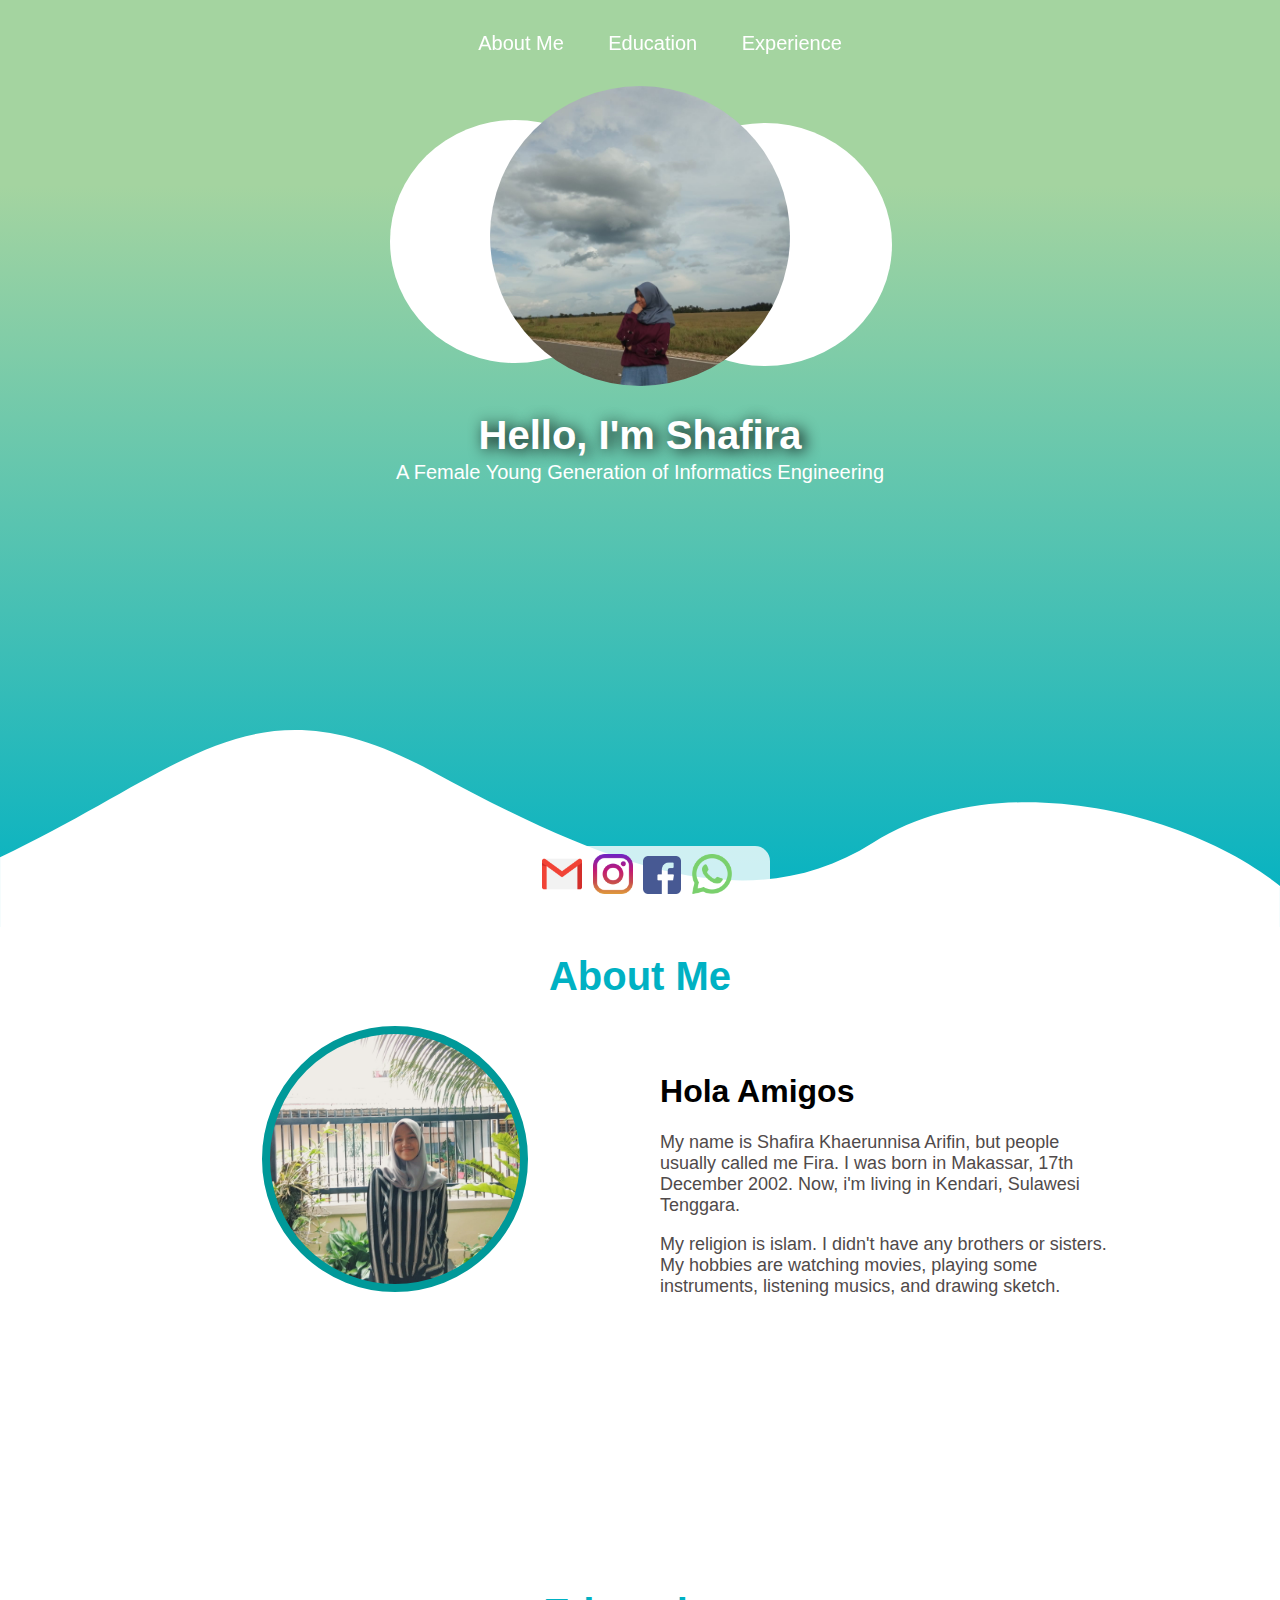
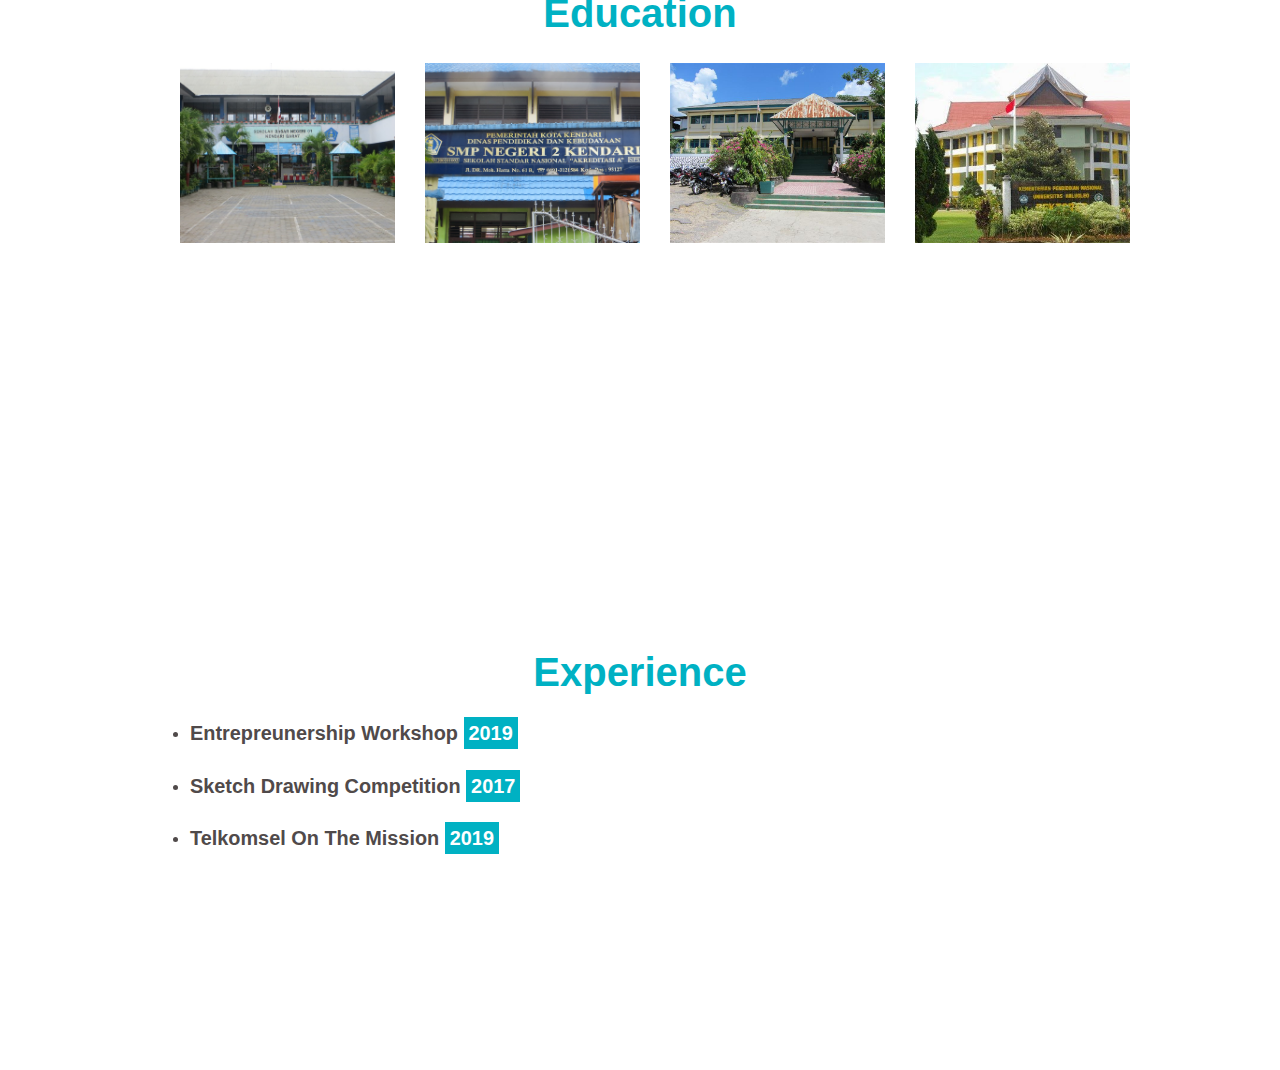
<file: index.html>
<!DOCTYPE html>
<html lang="en">
<head>
    <meta charset="UTF-8">
    <meta name="viewport" content="width=device-width, initial-scale=1.0">
    <meta http-equiv="X-UA-Compatible" content="ie=edge">
    <title>Shafira's Portofolio</title>
    <link rel="stylesheet" href="asset/css/style.css">
</head>
<body>
    <section>
        <nav>
            <div class="toggle">
                <button onclick="menu_open()" class="tombol tombol navigasi">Menu</button>
            </div>
            <ul style="padding-top:20px;" id="menu-list" >
                <li><a href="#aboutme">About Me</a></li>
                <li><a href="#education">Education</a></li>
                <li><a href="#experience">Experience</a></li>
            </ul>
        </nav>
            <div class="sosmed">
                <div class="isi-sosmed">
                        <a href="mailto:shafirakhaerunnisa77@gmail.com" target="_blank"><img src="./asset/image/gmail (1).png"></a>
                        <a href="https://www.instagram.com/shaafira.ka/" target="_blank"><img src="./asset/image/instagram (1).png"></a>
                        <a href="https://www.facebook.com/shafira.oma" target="_blank"><img style="width:38px;" src="./asset/image/facebook (1).png"></a>
                        <a href="https://api.whatsapp.com/send?phone=6282248038672&text=Assalamualaikum" target="_blank"><img src="./asset/image/whatsapp.png"></a>

                </div>
            </div>
        <div class="banner">
        <center>
            <l--//membuat circle --></l-->
            <div id="circle3"></div>
            <div id="circle2"></div>
            <div id="circle"></div>

            <div class="title">
                <h1 class="name">Hello, I'm Shafira</h1>
                <p>
                    A Female Young Generation of Informatics Engineering
                </p>
            </div>
        </center>
        </div>

        <!-- //menambah separator dengan svg curves-->
        <!-- Start SVG Curve -->
				<svg  id="curve"
                viewBox="0 0 1400 214.953"
              xml:space="preserve">
         <path style="opacity:1;fill:;" d="M0,139.29C207.803,40.048,277.683-60.968,472.864,45.364
             c195.181,106.331,346.987,163.042,481.928,77.975c134.939-85.065,337.348-34.515,437.348,41.225c100,75.743,7.861,6.627,7.861,6.627
             v73.387H0V139.29z"/>
         </svg>
         <!-- End SVG Curve -->
    </section>
    <div id="wrapper">
            <section class="sec2">
                    <div class="content">
                            <div >
                      <h1 class="title-content">About Me</h1>
                      <div class="left-menu">
                                    <div class="circle-avatar"></div>
                      </div>
                      <div class="right-menu">
                                <h1>Hola Amigos</h1>
                                    <p>
                                        My name is Shafira Khaerunnisa Arifin, but people usually called me Fira. I was born in Makassar, 17th December 2002. Now, i'm living in Kendari, Sulawesi Tenggara. 
                                    </p>
                                    <p>
                                       My religion is islam. I didn't have any brothers or sisters. My hobbies are watching movies, playing some instruments, listening musics, and drawing sketch. 
                                    </p>
                                    <p>
                                        
                      </div>
    </div>
    </section>
    <section class="sec3" id="education">
            <div class="content content-float">
			<h1 class="title-content">Education</h1>
			<div class="area-card">
			<div class="card">
			<div class="card-header" style="background:url('asset/image/10.jpg') ;background-size : cover;">
			</div>
			<div class="card-body">
			<p style="color:#fff">
		    <b>SDN 01 Kendari Barat</b>
			<br/>
		    <i>2006-2013</i>
				</p>
	            <a href="#modal-sd" class="tombol tombol-link">Detail</a>
				</div>
			    </div>
				<div class="card">
				<div class="card-header" style="background:url('asset/image/13.jpg') ;background-size : cover;">
			</div>
			<div class="card-body">
		        <p style="color:#fff">
					<b>SMP Negeri 2 Kendari</b>
					<br/>
				<i>2013-2016</i>
					</p>
                    <a href="#modal-smp" class="tombol tombol-link">Detail</a>
							</div>
						</div>
						<div class="card">
							<div class="card-header" style="background:url('asset/image/2.jpg') ;background-size : cover;">
							</div>
							<div class="card-body">
								<p style="color:#fff">
									<b>SMA Negeri 1 Kendari </b>
									<br/>
									<i>2016-2019</i>
								</p>
								<a href="#modal-sma" class="tombol tombol-link">Detail</a>
							</div>
						</div>
						<div class="card">
							<div class="card-header" style="background:url('asset/image/uholeo.jpg') ;background-size : cover;">
							</div>
							<div class="card-body">
								<p style="color:#fff">
									<b>Halu Oleo<br/>University </b>
									<br/>
									<i>2019-Now(SMT 1)</i>
								</p>
								<a href="#modal-unsika" class="tombol tombol-link">Detail</a>
							</div>
						</div>
					</div>
			</div> 
            <svg  id="curve2"
						 viewBox="0 0 1400 214.953"
					 xml:space="preserve">
				<path style="opacity:1;fill:;" d="M0,139.29C207.803,40.048,277.683-60.968,472.864,45.364
					c195.181,106.331,346.987,163.042,481.928,77.975c134.939-85.065,337.348-34.515,437.348,41.225c100,75.743,7.861,6.627,7.861,6.627
					v73.387H0V139.29z"/>
				</svg>
    </section>

    <section class="sec4" id="experience">

            <div class="content">
                      <h1 class="title-content" style="padding-bottom:15px;">Experience</h1>
                      <p>
                          <ul class="text-experience">
                              <li >
                                  <h3>Entrepreunership Workshop <label class="label label-utama">2019</label></h3>
                                  <div class="text">
                                  </div>
                              </li>
                              <li >
                                  <h3>Sketch Drawing Competition <label class="label label-info">2017</label></h3>
                                  <div class="text">
                                  </div>
                              </li>
                              <li >
                                  <h3>Telkomsel On The Mission  <label class="label label-info">2019</label></h3>
                                  </div>
                              </li>
                          </ul>
                      </p>
                  </div>
              </section>
            </div>
            <div class="detail" id="modal-sd">
                <div class="detail-sekolah" >
                    <div class="header-detail">
                        <h3>SD Negeri 01 Kendari Barat</h3>
                        <a class="tombol tombol-close" href="#close">Close</a>
                    </div>
                    <div class="body-detail">
                        <p>
                            I've studied in elementary school SD Negeri 01 Kendari Barat on 2006 and graduated on 2013.
                        </p>
                    </div>
                </div>
            </div>
    
            <div class="detail" id="modal-smp">
                <div class="detail-sekolah" >
                    <div class="header-detail">
                        <h3>SMP Negeri 2 Kendari</h3>
                        <a class="tombol tombol-close" href="#close">Close</a>
                    </div>
                    <div class="body-detail">
                        <p>
                        I've studied in junior high school SMP Negeri 2 Kendari Barat on 2013 and graduated on 2016.    
                        </p>
                    </div>
                </div>
            </div>
    
            <div class="detail" id="modal-sma">
                <div class="detail-sekolah" >
                    <div class="header-detail">
                        <h3>SMA Negeri 1 Kendari</h3>
                        <a class="tombol tombol-close" href="#close">Close</a>
                    </div>
                    <div class="body-detail">
                        <p>
                        I've studied in high school SMA Negeri 1 Kendari on 2016 and graduated on 2019.
                        </p>
                    </div>
                </div>
            </div>
            <div class="detail" id="modal-unsika">
                <div class="detail-sekolah" >
                    <div class="header-detail">
                        <h3>Halu Oleo University</h3>
                        <a class="tombol tombol-close" href="#close">Close</a>
                    </div>
                    <div class="body-detail">
                        <p>
                            Now i studied in Halu Oleo University and my major is S1-Informatics Engineering on technic faculty.
                        </p>
                    </div>
                </div>
            </div>
         <script type="text/javascript">
                function menu_open() {
                    let menu_list = document.getElementById('menu-list');
                    let tombol_navigasi = document.getElementsByClassName('tombol-navigasi')[0];
                    menu_list.className = " tampilkan";
                    tombol_navigasi.setAttribute('onclick', 'menu_close()');
                }
    
                function menu_close() {
                    let menu_list = document.getElementById('menu-list');
                    let tombol_navigasi = document.getElementsByClassName('tombol-navigasi')[0];
                    menu_list.className = " hidden";
                    tombol_navigasi.setAttribute('onclick', 'menu_open()');
                }
            </script>
</body>
</html>
</file>
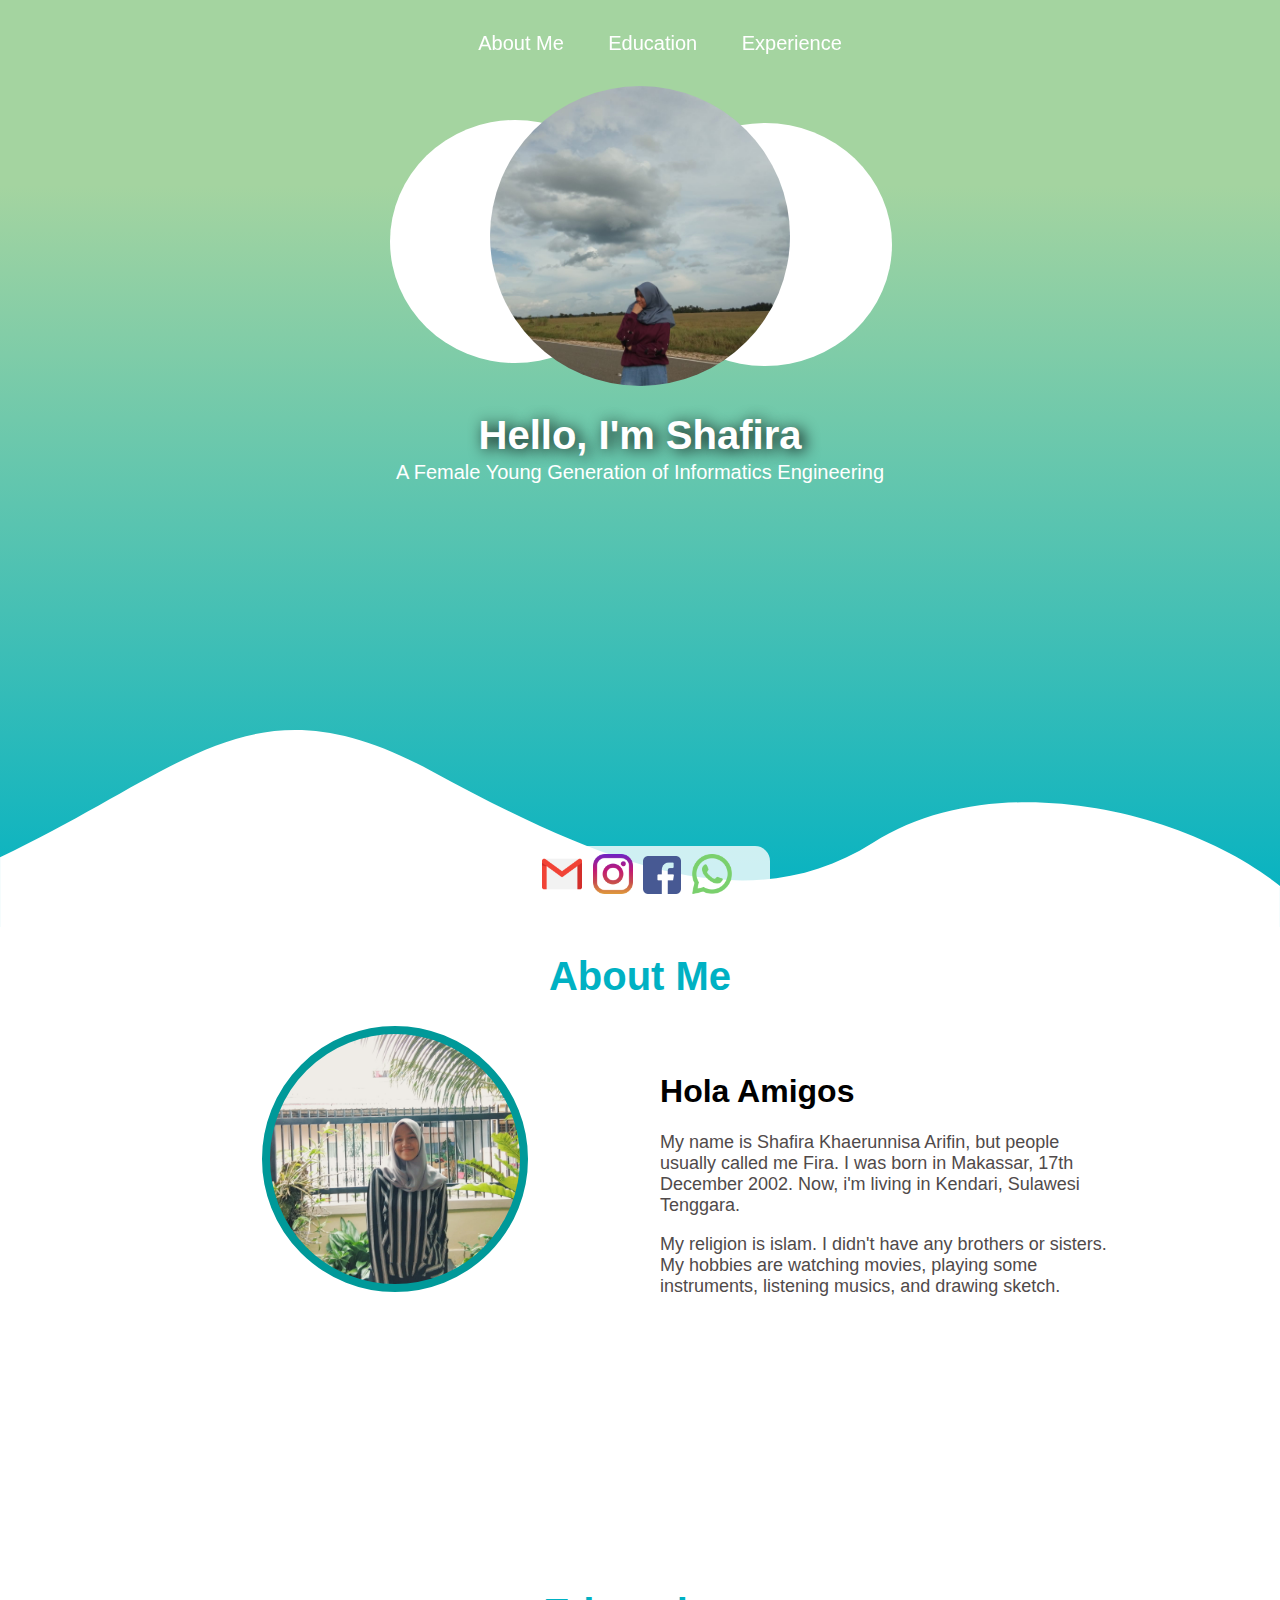
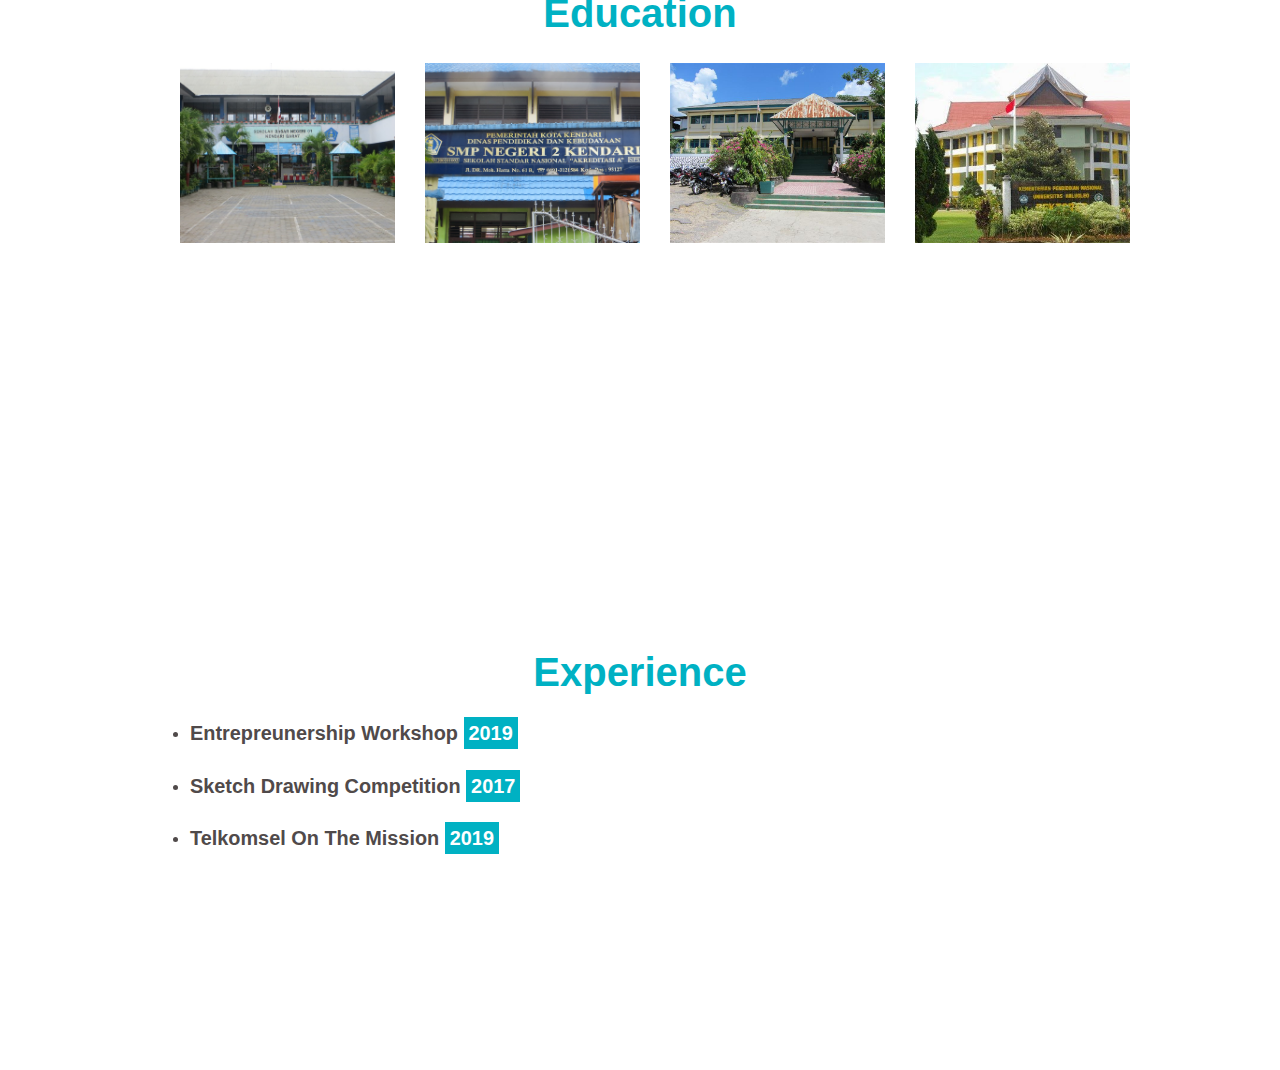
<file: indeks.html>
<!DOCTYPE html>
<html lang="en">
<head>
    <meta charset="UTF-8">
    <meta name="viewport" content="width=device-width, initial-scale=1.0">
    <meta http-equiv="X-UA-Compatible" content="ie=edge">
    <title>Shafira's Portofolio</title>
    <link rel="stylesheet" href="asset/css/style.css">
</head>
<body>
    <section>
        <nav>
            <div class="toggle">
                <button onclick="menu_open()" class="tombol tombol navigasi">Menu</button>
            </div>
            <ul style="padding-top:20px;" id="menu-list" >
                <li><a href="#aboutme">About Me</a></li>
                <li><a href="#education">Education</a></li>
                <li><a href="#experience">Experience</a></li>
            </ul>
        </nav>
            <div class="sosmed">
                <div class="isi-sosmed">
                        <a href="mailto:shafirakhaerunnisa77@gmail.com" target="_blank"><img src="./asset/image/gmail (1).png"></a>
                        <a href="https://www.instagram.com/shaafira.ka/" target="_blank"><img src="./asset/image/instagram (1).png"></a>
                        <a href="https://www.facebook.com/shafira.oma" target="_blank"><img style="width:38px;" src="./asset/image/facebook (1).png"></a>
                        <a href="https://api.whatsapp.com/send?phone=6282248038672&text=Assalamualaikum" target="_blank"><img src="./asset/image/whatsapp.png"></a>

                </div>
            </div>
        <div class="banner">
        <center>
            <l--//membuat circle --></l-->
            <div id="circle3"></div>
            <div id="circle2"></div>
            <div id="circle"></div>

            <div class="title">
                <h1 class="name">Hello, I'm Shafira</h1>
                <p>
                    A Female Young Generation of Informatics Engineering
                </p>
            </div>
        </center>
        </div>

        <!-- //menambah separator dengan svg curves-->
        <!-- Start SVG Curve -->
				<svg  id="curve"
                viewBox="0 0 1400 214.953"
              xml:space="preserve">
         <path style="opacity:1;fill:;" d="M0,139.29C207.803,40.048,277.683-60.968,472.864,45.364
             c195.181,106.331,346.987,163.042,481.928,77.975c134.939-85.065,337.348-34.515,437.348,41.225c100,75.743,7.861,6.627,7.861,6.627
             v73.387H0V139.29z"/>
         </svg>
         <!-- End SVG Curve -->
    </section>
    <div id="wrapper">
            <section class="sec2">
                    <div class="content">
                            <div >
                      <h1 class="title-content">About Me</h1>
                      <div class="left-menu">
                                    <div class="circle-avatar"></div>
                      </div>
                      <div class="right-menu">
                                <h1>Hola Amigos</h1>
                                    <p>
                                        My name is Shafira Khaerunnisa Arifin, but people usually called me Fira. I was born in Makassar, 17th December 2002. Now, i'm living in Kendari, Sulawesi Tenggara. 
                                    </p>
                                    <p>
                                       My religion is islam. I didn't have any brothers or sisters. My hobbies are watching movies, playing some instruments, listening musics, and drawing sketch. 
                                    </p>
                                    <p>
                                        
                      </div>
    </div>
    </section>
    <section class="sec3" id="education">
            <div class="content content-float">
			<h1 class="title-content">Education</h1>
			<div class="area-card">
			<div class="card">
			<div class="card-header" style="background:url('asset/image/10.jpg') ;background-size : cover;">
			</div>
			<div class="card-body">
			<p style="color:#fff">
		    <b>SDN 01 Kendari Barat</b>
			<br/>
		    <i>2006-2013</i>
				</p>
	            <a href="#modal-sd" class="tombol tombol-link">Detail</a>
				</div>
			    </div>
				<div class="card">
				<div class="card-header" style="background:url('asset/image/13.jpg') ;background-size : cover;">
			</div>
			<div class="card-body">
		        <p style="color:#fff">
					<b>SMP Negeri 2 Kendari</b>
					<br/>
				<i>2013-2016</i>
					</p>
                    <a href="#modal-smp" class="tombol tombol-link">Detail</a>
							</div>
						</div>
						<div class="card">
							<div class="card-header" style="background:url('asset/image/2.jpg') ;background-size : cover;">
							</div>
							<div class="card-body">
								<p style="color:#fff">
									<b>SMA Negeri 1 Kendari </b>
									<br/>
									<i>2016-2019</i>
								</p>
								<a href="#modal-sma" class="tombol tombol-link">Detail</a>
							</div>
						</div>
						<div class="card">
							<div class="card-header" style="background:url('asset/image/uholeo.jpg') ;background-size : cover;">
							</div>
							<div class="card-body">
								<p style="color:#fff">
									<b>Halu Oleo<br/>University </b>
									<br/>
									<i>2019-Now(SMT 1)</i>
								</p>
								<a href="#modal-unsika" class="tombol tombol-link">Detail</a>
							</div>
						</div>
					</div>
			</div> 
            <svg  id="curve2"
						 viewBox="0 0 1400 214.953"
					 xml:space="preserve">
				<path style="opacity:1;fill:;" d="M0,139.29C207.803,40.048,277.683-60.968,472.864,45.364
					c195.181,106.331,346.987,163.042,481.928,77.975c134.939-85.065,337.348-34.515,437.348,41.225c100,75.743,7.861,6.627,7.861,6.627
					v73.387H0V139.29z"/>
				</svg>
    </section>

    <section class="sec4" id="experience">

            <div class="content">
                      <h1 class="title-content" style="padding-bottom:15px;">Experience</h1>
                      <p>
                          <ul class="text-experience">
                              <li >
                                  <h3>Entrepreunership Workshop <label class="label label-utama">2019</label></h3>
                                  <div class="text">
                                  </div>
                              </li>
                              <li >
                                  <h3>Sketch Drawing Competition <label class="label label-info">2017</label></h3>
                                  <div class="text">
                                  </div>
                              </li>
                              <li >
                                  <h3>Telkomsel On The Mission  <label class="label label-info">2019</label></h3>
                                  </div>
                              </li>
                          </ul>
                      </p>
                  </div>
              </section>
            </div>
            <div class="detail" id="modal-sd">
                <div class="detail-sekolah" >
                    <div class="header-detail">
                        <h3>SD Negeri 01 Kendari Barat</h3>
                        <a class="tombol tombol-close" href="#close">Close</a>
                    </div>
                    <div class="body-detail">
                        <p>
                            I've studied in elementary school SD Negeri 01 Kendari Barat on 2006 and graduated on 2013.
                        </p>
                    </div>
                </div>
            </div>
    
            <div class="detail" id="modal-smp">
                <div class="detail-sekolah" >
                    <div class="header-detail">
                        <h3>SMP Negeri 2 Kendari</h3>
                        <a class="tombol tombol-close" href="#close">Close</a>
                    </div>
                    <div class="body-detail">
                        <p>
                        I've studied in junior high school SMP Negeri 2 Kendari Barat on 2013 and graduated on 2016.    
                        </p>
                    </div>
                </div>
            </div>
    
            <div class="detail" id="modal-sma">
                <div class="detail-sekolah" >
                    <div class="header-detail">
                        <h3>SMA Negeri 1 Kendari</h3>
                        <a class="tombol tombol-close" href="#close">Close</a>
                    </div>
                    <div class="body-detail">
                        <p>
                        I've studied in high school SMA Negeri 1 Kendari on 2016 and graduated on 2019.
                        </p>
                    </div>
                </div>
            </div>
            <div class="detail" id="modal-unsika">
                <div class="detail-sekolah" >
                    <div class="header-detail">
                        <h3>Halu Oleo University</h3>
                        <a class="tombol tombol-close" href="#close">Close</a>
                    </div>
                    <div class="body-detail">
                        <p>
                            Now i studied in Halu Oleo University and my major is S1-Informatics Engineering on technic faculty.
                        </p>
                    </div>
                </div>
            </div>
         <script type="text/javascript">
                function menu_open() {
                    let menu_list = document.getElementById('menu-list');
                    let tombol_navigasi = document.getElementsByClassName('tombol-navigasi')[0];
                    menu_list.className = " tampilkan";
                    tombol_navigasi.setAttribute('onclick', 'menu_close()');
                }
    
                function menu_close() {
                    let menu_list = document.getElementById('menu-list');
                    let tombol_navigasi = document.getElementsByClassName('tombol-navigasi')[0];
                    menu_list.className = " hidden";
                    tombol_navigasi.setAttribute('onclick', 'menu_open()');
                }
            </script>
</body>
</html>
</file>
<file: asset/css/style.css>
body {
	margin:0;
	padding:0;
	scroll-behavior: smooth;
	font-family: Helvetica Neue , Helvetica;
}

#wrapper {
    padding-bottom: 200px;
    /* overflow-y: scroll; */
}

h2 {
font-size: 25px;
color: #545050;
padding: 0px 0px 0px 0px;
margin-bottom:-10px;
}

.sosmed {
	position: fixed;
	z-index:9;
	width: 100%;
	text-align: center;
	bottom: 0;
}

.isi-sosmed {
	height: 50px;
	width:20%;
	margin-left: auto;
	margin-right: auto;
	padding:2px ;
	color:#fff;
	/* margin:5px auto; */
	background: rgba(255,255,255,0.8);
	border-top-left-radius: 15px;
	border-top-right-radius: 15px;
	/* background: #504a4a; */
	text-align: center;
	/* display: inline-block; */
}

.isi-sosmed a img {
	margin-top: 6px;
	margin-right: 6px;
	max-width: 40px;
}

.label {
    padding: 5px 5px;
    background-color: rgb(0, 177, 195);
    color: #fff;
}

p {
	font-family: Helvetica Neue , Helvetica;
	font-size: 18px;
	color:#504a4a;
}

ul.text-experience {
	font-family: Helvetica Neue , Helvetica;
	font-size: 17px;
	color:#504a4a;
}

ul.text-experience, li {
	padding-bottom:20px;
}

ul.text-experience, li,div.text {
	margin-top:-15px;
}

section {
    position: relative;
    width: 100%;
    height: 103vh;
    background: linear-gradient(0deg, rgb(0, 177, 195) 0%, rgb(164, 212, 160) 80%);
}

.sec2 {
    height:auto;
	padding-bottom: 120px;
	background: #fff;
}

.sec3 {
	height:auto;
	background:url('../image/pemandangan.png')center ;
	background-size : cover;
  background-repeat:no-repeat;
  background-attachment:fixed;
  background-blend-mode: difference;
	box-sizing: content-box;
	padding-top:100px;
	padding-bottom:300px;
}

.sec4 {
	height:100px;
	padding-bottom: 120px;
	background: #fff;
}

#curve {
    position: absolute;
    width: 100%;
    bottom: 0;
    margin-top: -50px;
}

#curve path {
    fill: #fff;
}

#curve2 {
	position:absolute;
	bottom:0;
	width:100%;
	transform: rotateY(180deg);
}

#curve2 path {
	fill:#fff;
}

.english {
	color:rgb(0, 177, 195);
	text-decoration:inherit;
}

.important {
	color:rgb(0, 177, 195);
}

.banner {
    padding: 120px;
}

.circle-avatar {
    height:250px;
    width:250px;
   margin:0px auto;
    /* background-color:rgb(0,153,153); */
   background:url('../image/myphoto.jpg') center;
   border: 8px solid rgb(0,153,153);
   background-size : cover;
   background-repeat:no-repeat;
   background-attachment:local;
    border-radius: 50%;
   /* px semakin besar makan semakin melengkung */
}

#circle {    
    height: 300px;
    width: 300px;
    border-radius: 50%;
    background: url('../image/gugudan.jpeg') center;
    background-position: center;
    background-repeat: no-repeat;
    background-size: cover;
    background-attachment: local;
    margin-top: -280px;
}

#circle2 {
    height: 243px;
    width: 254px;
    border-radius: 50%;
    background: #fff;
    margin-top: -240px;
    margin-left: 250px;
}

#circle3{
    height: 243px;
    width: 250px;
    border-radius: 50%;
    background: #fff;
    margin-right: 250px;
}


nav {
    position: fixed;
    z-index:9999;
    width: 100%;
    text-align: center;
    top: 0;
    right: 0;
}

nav ul li {
    padding: 10px 0px;
    display: inline-block;
}

nav ul li a {
    padding: 20px;
    text-decoration: none;
    font-size: 20px;
    color: #fff;
}

nav ul li a:hover {
    color: rgb(0, 177, 195);
    background: #fff;
}

#menu-list {
	/* display:none; */
	transition: display 1s;
}

.banner {
	color:#fff;
	text-align: center;
	padding-top:120px;
	transform: margin-left 1s;
}

.title {
    /* padding-top: 400px; */
}

.title h1.name {
    /* text-shadow: horizontal vertical blur-radius color; */
    text-shadow: 2px 2px 14px #0000;
    font-size: 40px;
    text-shadow: 4px 2px 15px black;
    color: #fff;
}

.title p{
    font-size: 20px;
    color: #fff;
    margin-top: -24px;
}

.title > .circle-small {
	width: 50px;
	height: 50px;
	border-radius: 50%;
	background-color: #fff;
}

.title > .circle-small > b {
	font-family: Helvetica Neue , Helvetica;
	color:rgb(0,153,153);
	text-align: center;
	margin-top: 20px;
}

 .title-content {
	font-size: 40px;
	text-align: center;
	font-family: Helvetica Neue , Helvetica;
	/* text-shadow: 1px 1px 5px #504a4a; */
	color:rgb(0, 177, 195) ;
}

.content {
	scroll-behavior: smooth;
	margin-left: 150px;
	margin-right: 150px;
	/* margin-bottom:0px;  */
	width: 100% auto;
	/* padding-top: 50px; */
}

.content-float {
	position: relative;
	padding-top: 30px;
	padding-bottom: 80px;
	border-radius: 10px;
	background-color: #fff;
}

.left-menu {
	width:47%;
	text-align: right;
	display: inline-block;
	min-height: 1px;
	/* border: 1px solid; */
	padding-left: 15px;
	padding-right: 15px;
	/* float:left; */
}

.right-menu {
	text-align: left;
	width:46%;
	margin-top:0px;
	display: inline-block;
	min-height: 1px;
	padding-left: 15px;
	padding-right: 15px;
	/* float:right; */
}

.tampilkan {
	display: block;
}

.hidden {
	display: none;
}

.tombol {
	width:auto;
	padding:10px 20px;
	font-size:15px;
	border-style: none;
	color:#fff;
	background: linear-gradient(53.8deg, rgb(0, 177, 195) 0%, rgb(164, 212, 160) 100%);
}

.tombol, .tombol-navigasi {
	font-size: 20px;
	padding-right: 20px;
	padding-left: 20px;
}

.tombol-navigasi:hover {
	background:#fff;
	padding : 8px 20px;
	color:rgb(0, 177, 195);
	box-sizing: content-box;
	border: 2px solid rgb(0, 177, 195);
}

.tombol-link {
	background: #fff;
	color:rgb(0, 177, 195);
	font-size: 16px;
	padding : 5px 15px;
	text-decoration: none;
}

.tombol-link:hover {
	background:#fff;
	padding : 8px 15px;
	color:rgb(0, 177, 195);
	box-sizing: content-box;
	border: 2px solid rgb(0, 177, 195);
}

.toggle {
	width:100%;
	background-color: #fff;
	padding-top: 15px ;
	padding-bottom: 15px ;
	display: none;
	border-bottom-left-radius: 15px;
	border-bottom-right-radius: 15px;
	border-bottom: 8px solid rgb(164, 212, 160);
	/* transition: display 3s; */

}

.area-card {
	position: relative;
	display: flex;
}

.card {
	margin-left:30px;
	background: linear-gradient(53.8deg, rgb(0, 177, 195) 0%, rgb(164, 212, 160) 100%);
	display:block;
	min-height:180px;
	width:220px;
	transition:min-height 0.5s;
	overflow: hidden;
}

.card:hover {
	min-height:350px;
}

.card, .card-header {
	height: 180px;
}

.card  .card-body {
	padding:10px 10px;
}

.card  .card-body p{
	text-align: center;
	font-size: 17px;
}

/* #detail {

} */

.detail-sekolah {
	top:30%;
	/* margin-left: -150px; */
	left:25%;
	width: 50%;
	position: fixed;
	z-index: 9999;
	padding: 5px 15px;
	border-radius: 15px;
	transform: translateY(-400%);
	transition: transform 0.5s;
	background: #fff;
}

.header-detail {
	margin:0px;
	/* border-bottom: 1px solid #504a4a; */
}


.header-detail a.tombol-close{
 background: rgb(0, 177, 195) ;
 color:#fff;
 font-size: 16px;
 padding : 5px 15px;
 text-decoration: none;
 position: fixed;
 top:20px;
 right: 20px;
}

.header-detail a.tombol-close:hover {
 background:#fff;
 padding : 5px 15px;
 color:rgb(0, 177, 195);
 box-sizing: content-box;
 border: 2px solid rgb(0, 177, 195);
}

.detail:before {
	display: none;
	content: '';
	background-color: rgba(0,0,0,0.8);
	position: fixed;
	top:0;
	left:0;height: 100%;
	width: 100%;
}

.detail:target .detail-sekolah{
	transform: translateY(0%);
}

.detail:target:before{
	display: block;
}

/* for responsive view  */
@media (max-width:768px){
    .toggle {
        display: block;
    }

    nav ul {
        display: none;
    }

    nav ul li{
        display: block;
    }

    .banner {
        padding-top:160px;
    }
    #circle{
        height:200px;
        width:200px;
       margin:0px auto;
        /* background-color:rgb(0,153,153); */
       margin-top:-170px;
        border-radius: 50%;
       /* px semakin besar makan semakin melengkung */
   }

    #circle2{
       height:140px;
       width:150px;
       margin-top:-140px;
       margin-left:-150px;
       background-color:#fff;
       border-radius: 50%;
        /* px semakin besar makan semakin melengkung */
   }

   #circle3{
    height:140px;
    width:150px;
    margin-top:50px;
    margin-left:150px;
    background-color:#fff;
    border-radius: 50%;
    /* px semakin besar makan semakin melengkung */
   }

   .content {
       margin-left: 15px;
       margin-right: 15px;
       width: 90% ;
   }

   .left-menu {
       width:100%;
       text-align: center;
       display: block;
       padding-top:20px;
       padding-bottom:20px;
       position: relative;
   }

   .right-menu {
       padding-left: 40px;
       text-align: left;
       width:80%;
       padding-top:20px;
       padding-bottom:20px;
       display: block;
   }

   .detail-sekolah {
       top:30%;
       left:8%;
       width: 80%;
   }

   section.sec3 {
       padding-bottom: 100px;
   }

   .area-card {
       display:block;
   }

   .isi-sosmed {
       width: 100%;
   }

   .card {
       display:block;
       width: 85%;
   }
}
</file>
